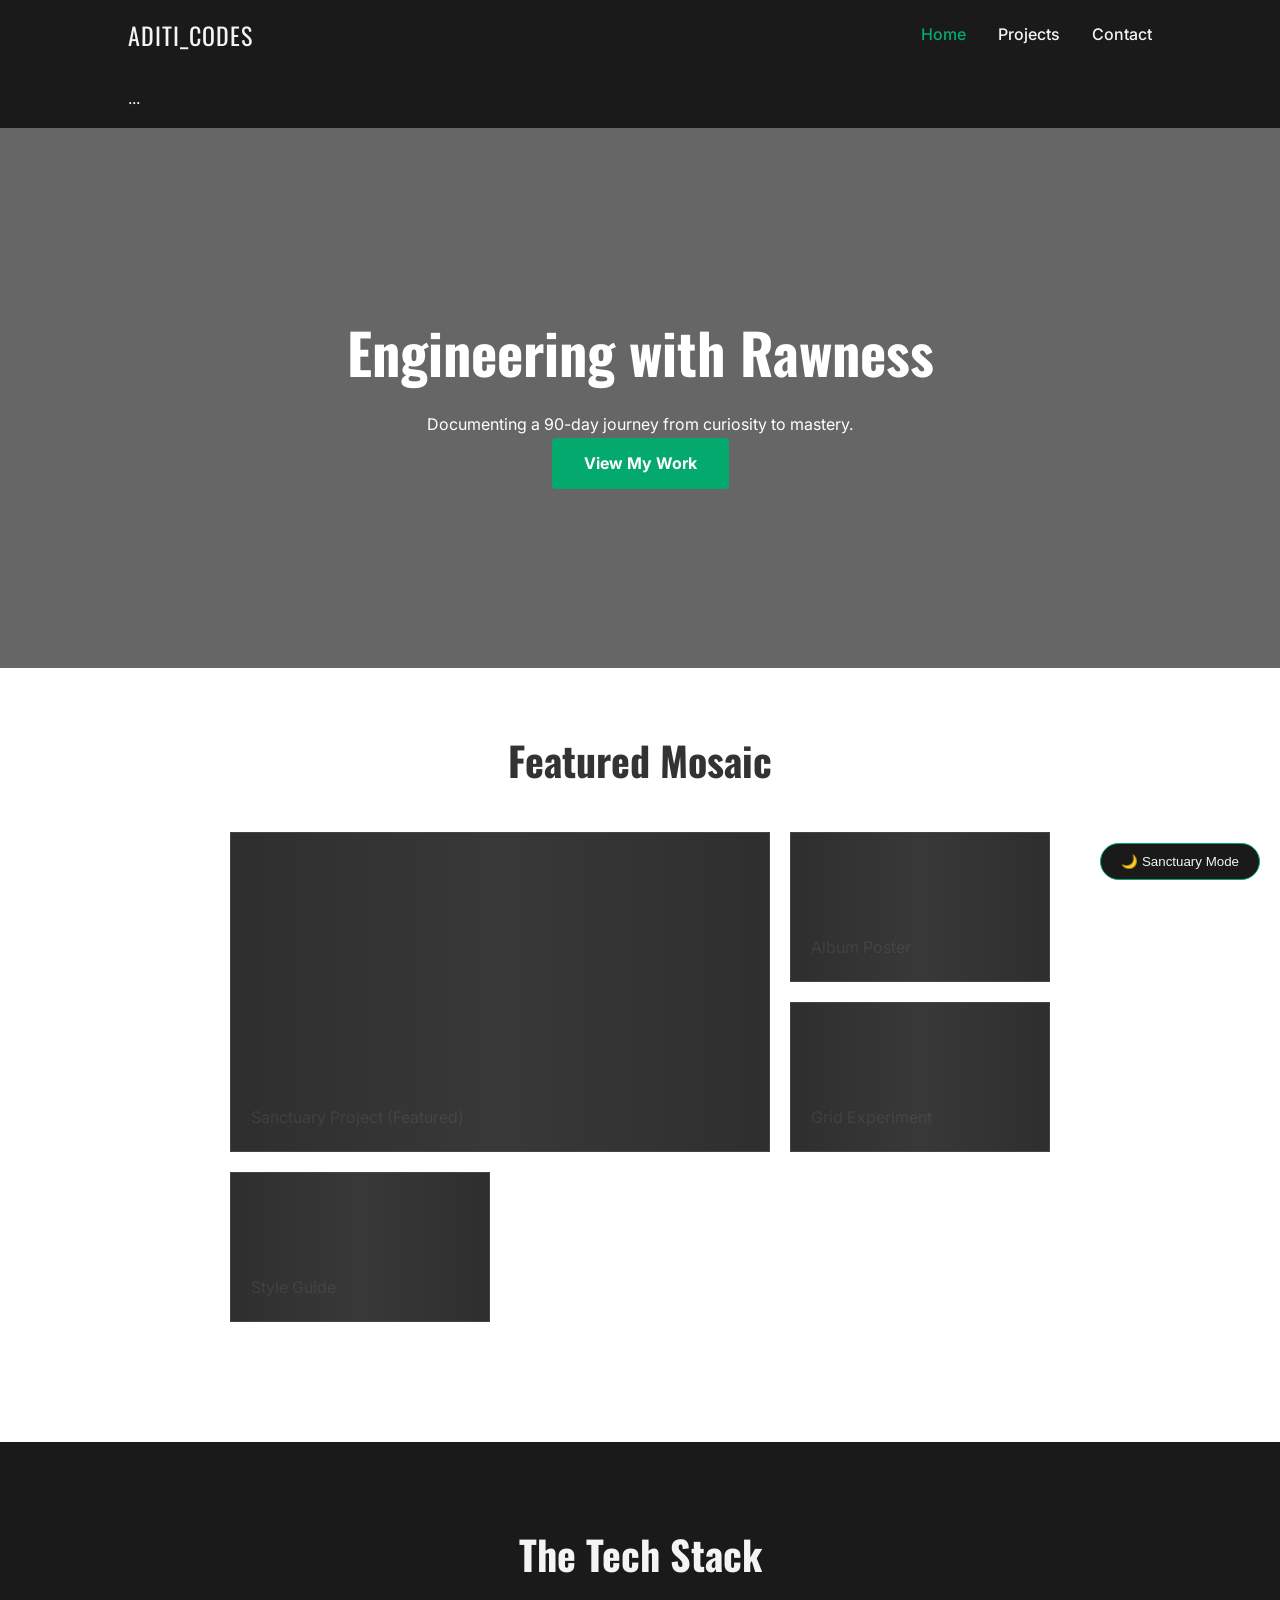
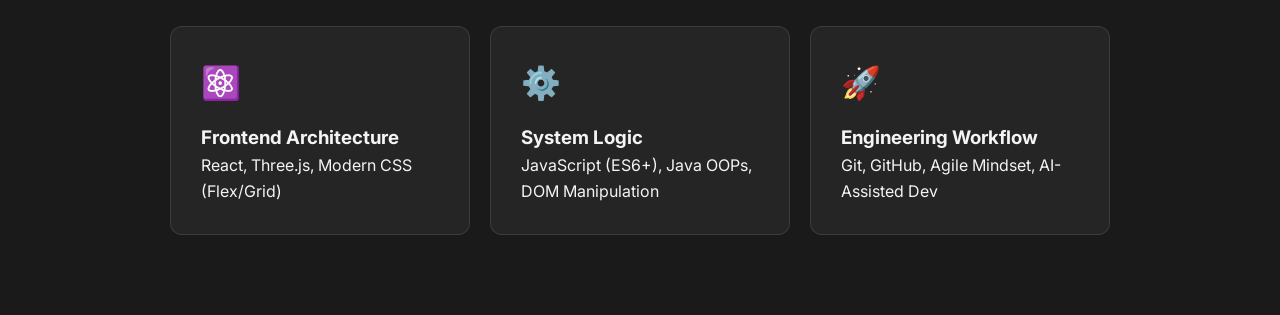
<file: index.html>
<!DOCTYPE html>
<html lang="en">
<head>
    <meta charset="UTF-8">
    <meta name="viewport" content="width=device-width, initial-scale=1.0">
    <title>Aditi Codes | Portfolio</title>
    <link href="https://fonts.googleapis.com/css2?family=Inter:wght@400;700&family=Oswald:wght@500&display=swap" rel="stylesheet">
    <link rel="stylesheet" href="style.css">
</head>
<body>

    <nav class="navbar">
        <div class="logo">ADITI_CODES</div>
        <ul class="nav-links">
            <li><a href="index.html" class="active">Home</a></li>
            <li><a href="#">Projects</a></li>
            <li><a href="contact.html">Contact</a></li>
        </ul>
    </nav>

    <nav class="navbar">...</nav>

    <header class="hero-section">
       <h1>Engineering with Rawness</h1>
       <p>Documenting a 90-day journey from curiosity to mastery.</p>
       <a href="#projects" class="btn-primary">View My Work</a>
    </header>

    <main>
      <section id="projects" class="project-section">
          <h2 class="section-title">Featured Mosaic</h2>
          <div class="project-mosaic">
              <div class="card featured">Sanctuary Project (Featured)</div>
              <div class="card">Album Poster</div>
              <div class="card">Grid Experiment</div>
              <div class="card">Style Guide</div>
          </div>
      </section>

      <section class="skills-section">
        <h2 class="section-title">The Tech Stack</h2>
        <div class="skills-grid">
            <div class="skill-card">
                <div class="skill-icon">⚛️</div>
                <h3>Frontend Architecture</h3>
                <p>React, Three.js, Modern CSS (Flex/Grid)</p>
            </div>
            <div class="skill-card">
                <div class="skill-icon">⚙️</div>
                <h3>System Logic</h3>
                <p>JavaScript (ES6+), Java OOPs, DOM Manipulation</p>
            </div>
            <div class="skill-card">
                <div class="skill-icon">🚀</div>
                <h3>Engineering Workflow</h3>
                <p>Git, GitHub, Agile Mindset, AI-Assisted Dev</p>
            </div>
        </div>  
      </section>
   </main>
   <button id="theme-toggle" class="theme-toggle-btn">🌙 Sanctuary Mode</button>
   <script src="script.js"></script>
</body>
</html>
</file>
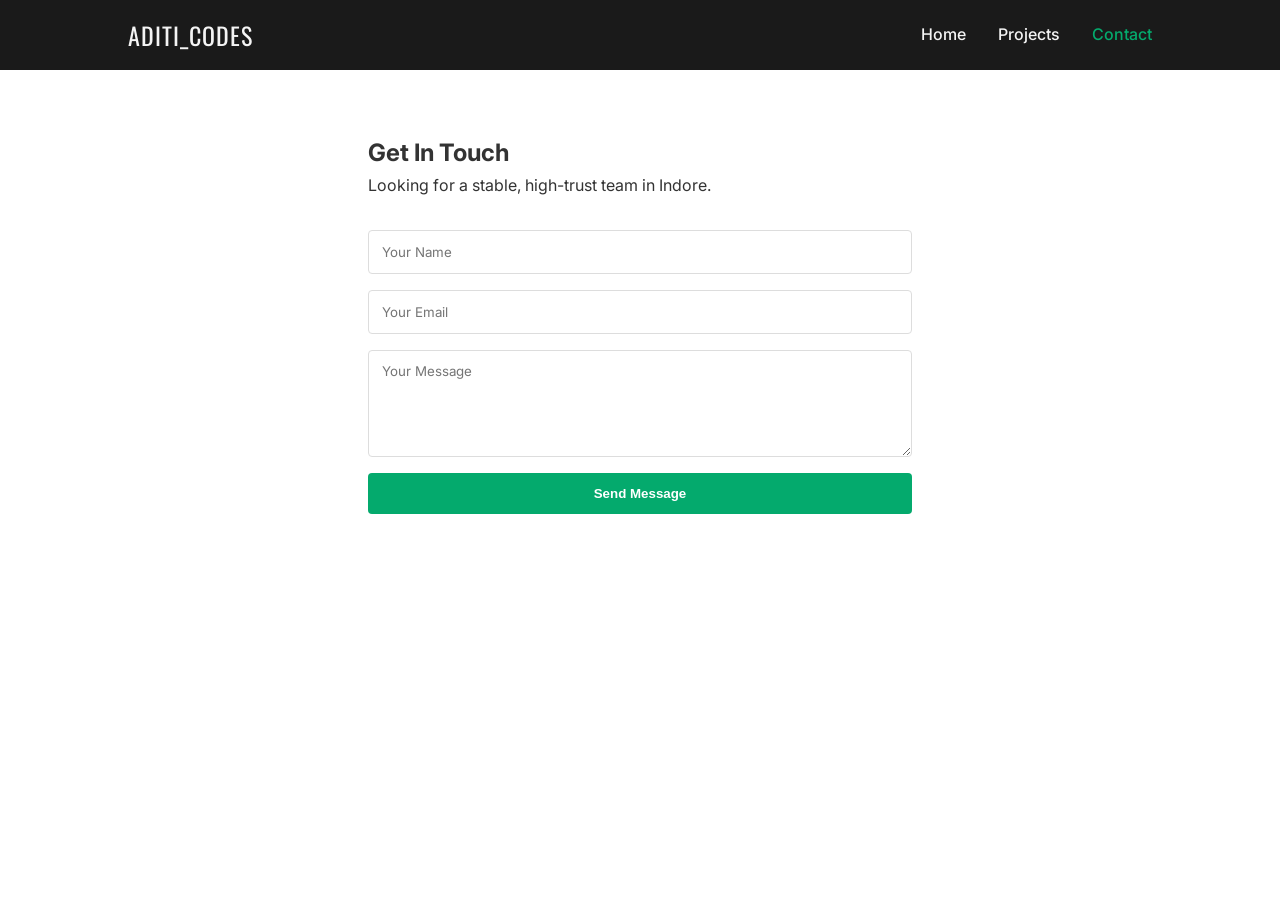
<file: contact.html>
<!DOCTYPE html>
<html lang="en">
<head>
    <meta charset="UTF-8">
    <meta name="viewport" content="width=device-width, initial-scale=1.0">
    <title>Contact | Aditi Codes</title>
    <link href="https://fonts.googleapis.com/css2?family=Inter:wght@400;700&family=Oswald:wght@500&display=swap" rel="stylesheet">
    <link rel="stylesheet" href="style.css">
</head>
<body>

    <nav class="navbar">
        <div class="logo">ADITI_CODES</div>
        <ul class="nav-links">
            <li><a href="index.html">Home</a></li>
            <li><a href="#">Projects</a></li>
            <li><a href="contact.html" class="active">Contact</a></li>
        </ul>
    </nav>

    <section class="contact-container">
        <h2>Get In Touch</h2>
        <p>Looking for a stable, high-trust team in Indore.</p>
        <form class="contact-form">
            <input type="text" placeholder="Your Name" required>
            <input type="email" placeholder="Your Email" required>
            <textarea placeholder="Your Message" rows="5"></textarea>
            <button type="submit" class="btn-primary">Send Message</button>
        </form>
    </section>

</body>
</html>
</file>
<file: style.css>
:root {
    --primary-bg: #ffffff;
    --secondary-bg: #1a1a1a;
    --accent-color: #04AA6D;
    --text-main: #333333;
    --text-light: #f4f4f4;
    --font-main: 'Inter', sans-serif;
    --font-heading: 'Oswald', sans-serif;
}

* {
    margin: 0;
    padding: 0;
    box-sizing: border-box;
}

body {
    font-family: var(--font-main);
    color: var(--text-main);
    background-color: var(--primary-bg);
    line-height: 1.6;
}

.navbar {
    display: flex;
    justify-content: space-between;
    align-items: center;
    background-color: var(--secondary-bg);
    padding: 1rem 10%;
    color: var(--text-light);
    position: sticky;
    top: 0;
    z-index: 1000;
}

.logo {
    font-family: var(--font-heading);
    font-size: 1.5rem;
    letter-spacing: 1px;
}

.nav-links {
    display: flex;
    list-style: none;
    gap: 2rem;
}

.nav-links a {
    color: var(--text-light);
    text-decoration: none;
    font-weight: 500;
    transition: color 0.3s;
}

.nav-links a:hover, .nav-links a.active {
    color: var(--accent-color);
}

.hero-section {
    height: 60vh;
    display: flex;
    flex-direction: column;
    justify-content: center;
    align-items: center;
    text-align: center;
    background: linear-gradient(rgba(0,0,0,0.6), rgba(0,0,0,0.6)), url('https://images.unsplash.com/photo-1498050108023-c5249f4df085?auto=format&fit=crop&w=1350&q=80');
    background-size: cover;
    color: white;
    padding: 0 10%;
}

.hero-section h1 {
    font-family: var(--font-heading);
    font-size: 3.5rem;
    margin-bottom: 1rem;
}

.contact-container {
    padding: 4rem 10%;
    max-width: 800px;
    margin: auto;
}

.contact-form {
    display: flex;
    flex-direction: column;
    gap: 1rem;
    margin-top: 2rem;
}

.contact-form input, .contact-form textarea {
    padding: 0.8rem;
    border: 1px solid #ddd;
    border-radius: 4px;
    font-family: inherit;
}

.btn-primary {
    background-color: var(--accent-color);
    color: white;
    padding: 0.8rem 2rem;
    border: none;
    border-radius: 4px;
    cursor: pointer;
    font-weight: bold;
    text-decoration: none;
    display: inline-block;
    transition: transform 0.2s;
}

.btn-primary:hover {
    transform: translateY(-2px);
    opacity: 0.9;
}

.project-section {
    padding: 60px 10%;
    background-color: var(--primary-bg);
}


.project-grid {
    padding: 4rem 10%;
    display: flex;
    flex-wrap: wrap;
    justify-content: center;
    gap: 30px;
    background-color: var(--primary-bg);
}

.project-card {
    width: 320px;
    background: white;
    border-radius: 12px;
    overflow: hidden; 
    border: 1px solid #eee;
    box-shadow: 0 4px 12px rgba(0,0,0,0.05);
    transition: transform 0.3s ease, box-shadow 0.3s ease;
    cursor: pointer;
    flex: 1 1 300px; /* Grow, Shrink, and a base width of 300px */
    max-width: 380px;
}

.project-card:hover {
    transform: translateY(-8px);
    box-shadow: 0 15px 30px rgba(0,0,0,0.1);
}

.project-image {
    height: 200px;
    background: var(--secondary-bg);
    border-bottom: 4px solid var(--accent-color);
    display: flex;
    align-items: center;
    justify-content: center;
}

.project-info {
    padding: 1.5rem;
}

.project-info h3 {
    font-family: var(--font-heading);
    margin-bottom: 0.5rem;
    color: var(--secondary-bg);
}

.project-info p {
    font-size: 0.95rem;
    color: #666;
}

.tag {
    display: inline-block;
    margin-top: 0;
    padding: 0.3rem 1rem;
    background: var(--accent-color);
    color: white;
    font-size: 0.75rem;
    font-weight: bold;
    text-transform: uppercase;
    border-radius: 4px;
}

.section-title {
    font-family: var(--font-heading);
    font-size: 2.5rem;
    margin-bottom: 40px;
    text-align: center;
    position: relative;
}

.tag-container {
    display: flex;
    flex-wrap: wrap;
    gap: 8px;
    margin-top: 15px
}

.project-mosaic {
    padding: 0 10% 60px 10%;
    display: grid;
    grid-template-columns: repeat(3, 1fr); 
    gap: 20px;
}

.featured {
  grid-column: span 2;
  grid-row: span 2;
  background: linear-gradient(to bottom right, #ff4d4d, #333);
}

.card {
  background: #222;
  border: 1px solid #444;
  padding: 20px;
  min-height: 150px;
  display: flex;
  align-items: flex-end;
  position: relative;
  overflow: hidden;
  transition: all 0.4s cubic-bezier(0.175, 0.885, 0.32, 1.275);
  cursor: pointer;
}

.card:hover {
    transform: translateY(-10px) rotateX(2deg);
    box-shadow: 0 20px 40px rgba(0, 0, 0, 0.4);
    border-color: var(--accent-color);
}

.card::before {
    content: '';
    position: absolute;
    top: -50%;
    left: -50%;
    width: 200%;
    height: 200%;
    background: linear-gradient(45deg, transparent, rgba(255,255,255,0.1), transparent);
    transform: rotate(45deg);
    transition: 0.6s;
}

.card:hover::before {
    left: 100%;
}

body.sanctuary-mode {
    --primary-bg: #0f172a;
    --text-main: #f8fafc;
    --accent-color: #10b981;
    background-color: var(--primary-bg);
    color: var(--text-main);
}

.theme-toggle-btn {
    position: fixed;
    bottom: 20px;
    right: 20px;
    padding: 10px 20px;
    background: var(--secondary-bg);
    color: var(--text-light);
    border: 1px solid var(--accent-color);
    border-radius: 30px;
    cursor: pointer;
    z-index: 2000;
}

.skills-section {
    padding: 80px 10%;
    background-color: var(--secondary-bg);
    color: var(--text-light);
}

.skills-grid {
    display: flex;
    flex-wrap: wrap;
    gap: 20px;
    justify-content: center;
}

.skill-card {
    background: rgba(255, 255, 255, 0.05);
    border: 1px solid rgba(255, 255, 255, 0.1);
    padding: 30px;
    border-radius: 12px;
    width: 300px;
    transition: transform 0.3s ease;
}

.skill-card:hover {
    border-color: var(--accent-color);
    transform: translateY(-5px);
}

.skill-icon {
    font-size: 2rem;
    margin-bottom: 15px;
}
</file>
